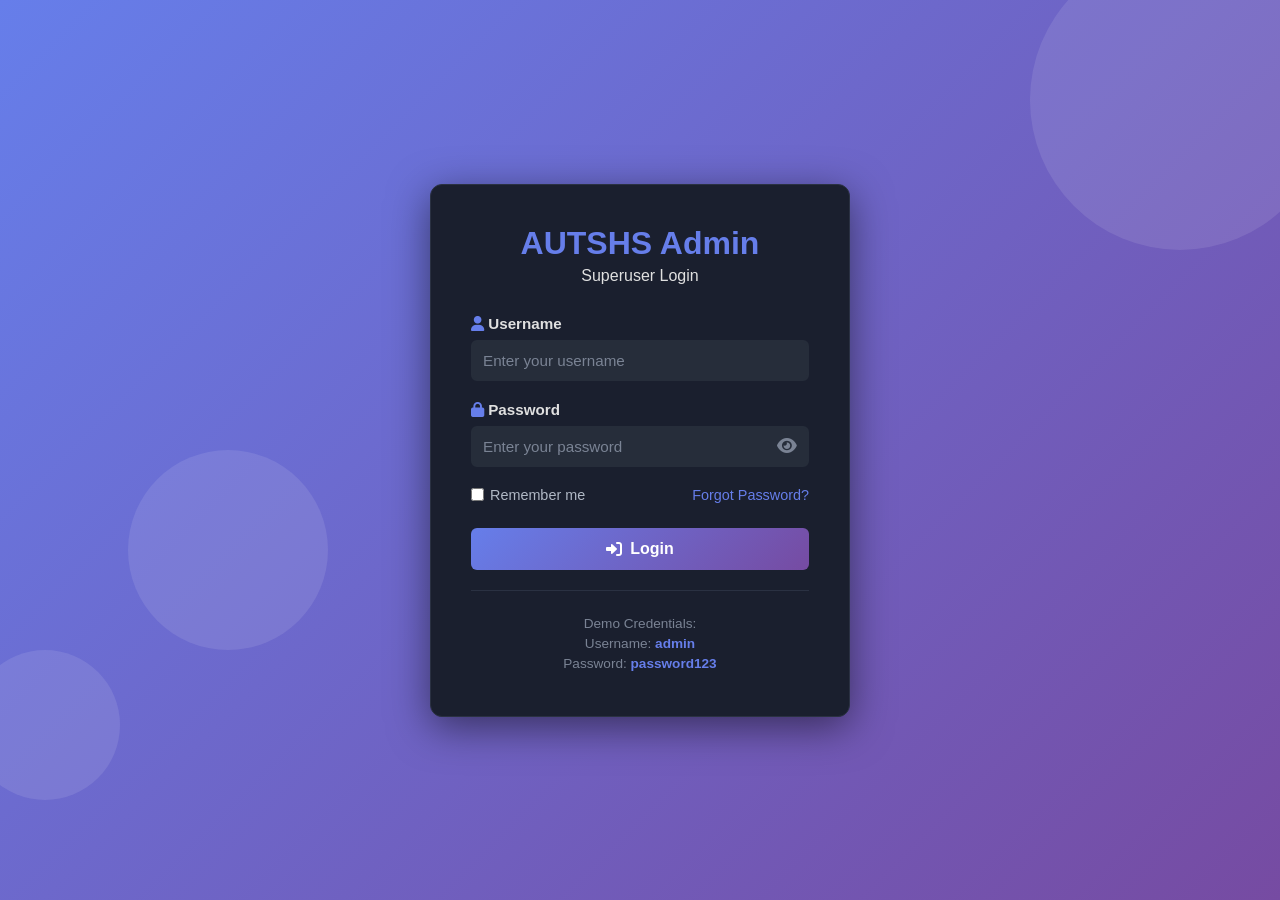
<file: autshs-project/admin/index.html>
<!DOCTYPE html>
<html lang="en">
<head>
  <meta charset="UTF-8">
  <meta name="viewport" content="width=device-width, initial-scale=1.0">
  <title>Admin Login - Redirect</title>
  <script>
    // Redirect to login page
    window.location.href = 'login.html';
  </script>
</head>
<body>
  <p>Redirecting to login page...</p>
</body>
</html>
</file>
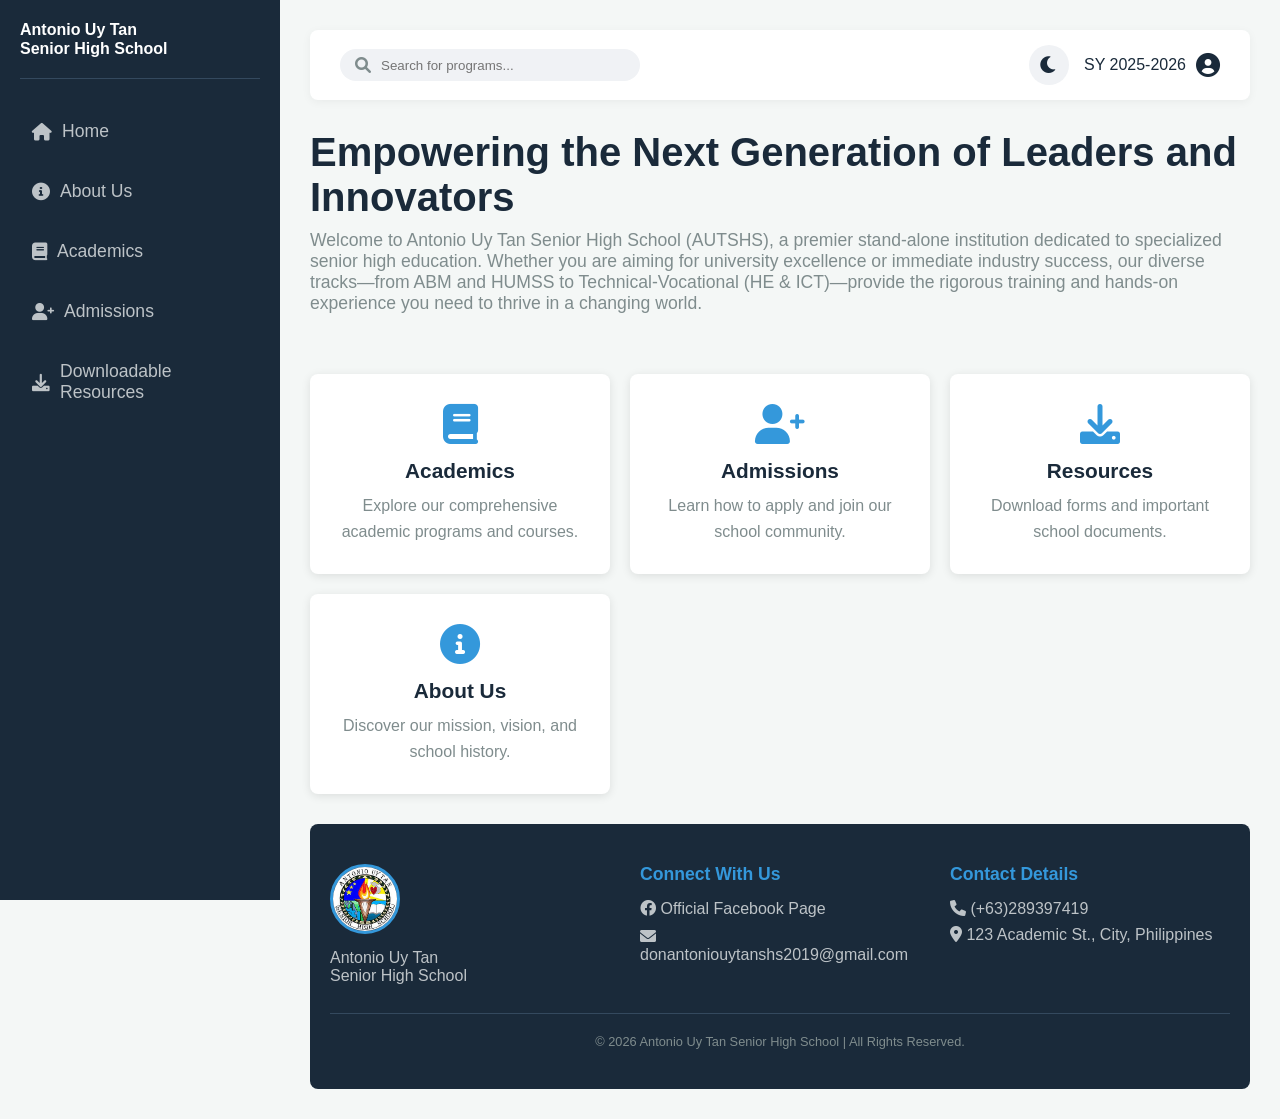
<file: autshs-project/user/index.html>
<!DOCTYPE html>
<html lang="en">
<head>
  <meta charset="UTF-8">
  <meta name="viewport" content="width=device-width, initial-scale=1.0">
  <title>Antonio Uy Tan Senior High School - Official Website</title>
  <link rel="stylesheet" href="https://cdnjs.cloudflare.com/ajax/libs/font-awesome/6.0.0-beta3/css/all.min.css">
  <!-- Custom CSS -->
  <link rel="stylesheet" href="style.css">
</head>

<body>
    <div class="dashboard">
        <nav class="sidebar">
            <div class="sidebar-header">
                <h2>Antonio Uy Tan <br> Senior High School</h2>
                <div class="burger">
                    <div class="line1"></div>
                    <div class="line2"></div>
                    <div class="line3"></div>
                </div>
            </div>

            <ul>
                <li><a href="index.html"><i class="fas fa-home"></i> Home</a></li>
                <li><a href="about.html"><i class="fas fa-info-circle"></i> About Us</a></li>
                <li><a href="academics.html"><i class="fas fa-book"></i> Academics</a></li>
                <li><a href="admissions.html"><i class="fas fa-user-plus"></i> Admissions</a></li>
                <li><a href="download-forms.html"><i class="fas fa-download"></i> Downloadable Resources</a></li>
            </ul>
        </nav>

        <main class="main-content">
            <header class="top-header">
                <div class="search-bar">
                    <i class="fas fa-search"></i>
                    <input type="text" placeholder="Search for programs...">
                </div>
                <div class="header-controls">
                    <button class="dark-mode-btn" id="darkModeToggle" title="Toggle Dark Mode">
                        <i class="fas fa-moon icon-moon"></i>
                        <i class="fas fa-sun icon-sun"></i>
                    </button>
                    <div class="user-profile">
                        <span>SY 2025-2026</span>
                        <i class="fas fa-user-circle"></i>
                    </div>
                </div>
            </header>

            <section class="page-header">
                <h1>Empowering the Next Generation of Leaders and Innovators</h1>
                <p>Welcome to Antonio Uy Tan Senior High School (AUTSHS), a premier stand-alone institution dedicated to specialized senior high education. Whether you are aiming for university excellence or immediate industry success, our diverse tracks—from ABM and HUMSS to Technical-Vocational (HE & ICT)—provide the rigorous training and hands-on experience you need to thrive in a changing world.</p>
            </section>
            
            <section class="cards">
                <div class="card">
                    <i class="fas fa-book"></i>
                    <h3>Academics</h3>
                    <p>Explore our comprehensive academic programs and courses.</p>
                </div>
                <div class="card">
                    <i class="fas fa-user-plus"></i>
                    <h3>Admissions</h3>
                    <p>Learn how to apply and join our school community.</p>
                </div>
                <div class="card">
                    <i class="fas fa-download"></i>
                    <h3>Resources</h3>
                    <p>Download forms and important school documents.</p>
                </div>
                <div class="card">
                    <i class="fas fa-info-circle"></i>
                    <h3>About Us</h3>
                    <p>Discover our mission, vision, and school history.</p>
                </div>
            </section>

            <footer class="site-footer">
                <div class="footer-container">
                    <div class="footer-section school-info">
                        <img src="../asset/logo.png" alt="AUTSHS Logo" class="footer-logo">
                        <p>Antonio Uy Tan <br> Senior High School</p>
                    </div>

                    <div class="footer-section">
                        <h3>Connect With Us</h3>
                        <a href="https://www.facebook.com/profile.php?id=61563758896842" target="_blank">
                            <i class="fab fa-facebook"></i> Official Facebook Page
                        </a>
                        <a href="mailto:donantoniouytanshs2019@gmail.com">
                            <i class="fas fa-envelope"></i> donantoniouytanshs2019@gmail.com
                        </a>
                    </div>

                    <div class="footer-section">
                        <h3>Contact Details</h3>
                        <p><i class="fas fa-phone"></i> (+63)289397419</p>
                        <p><i class="fas fa-map-marker-alt"></i> 123 Academic St., City, Philippines</p>
                    </div>
                </div>
                <div class="footer-bottom">
                    &copy; 2026 Antonio Uy Tan Senior High School | All Rights Reserved.
                </div>
            </footer>
        </main>
    </div>

    <script src="script.js"></script>
</body>
</file>
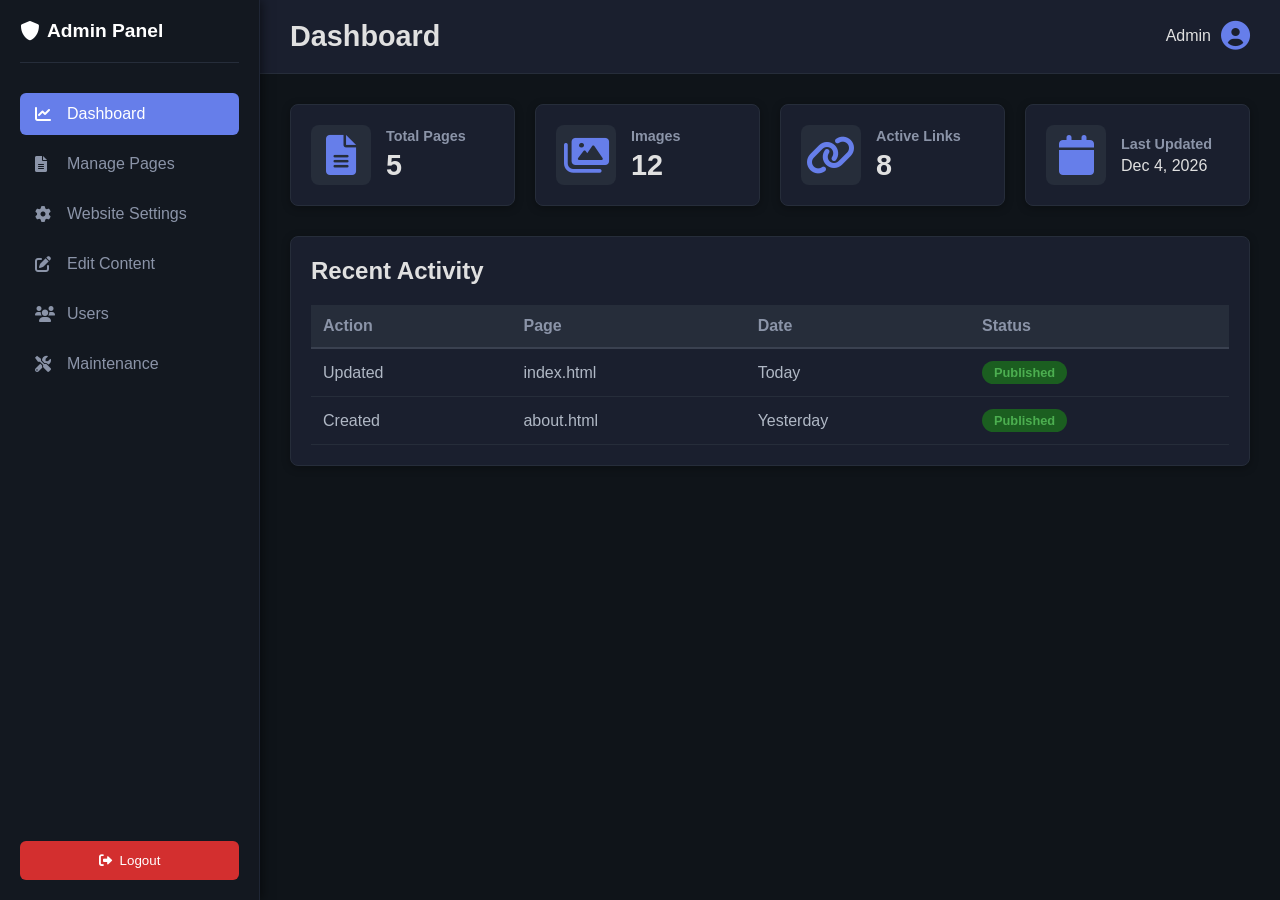
<file: autshs-project/admin/dashboard.html>
<!DOCTYPE html>
<html lang="en">
<head>
  <meta charset="UTF-8">
  <meta name="viewport" content="width=device-width, initial-scale=1.0">
  <title>Admin Dashboard - AUTSHS</title>
  <link rel="stylesheet" href="https://cdnjs.cloudflare.com/ajax/libs/font-awesome/6.0.0-beta3/css/all.min.css">
  <link rel="stylesheet" href="style.css">
</head>

<body>
    <div class="admin-dashboard">
        <!-- Sidebar -->
        <aside class="admin-sidebar">
            <div class="sidebar-header">
                <h2><i class="fas fa-shield-alt"></i> Admin Panel</h2>
                <button class="sidebar-toggle" id="sidebarToggle">
                    <i class="fas fa-bars"></i>
                </button>
            </div>

            <nav class="admin-nav">
                <ul>
                    <li><a href="#dashboard" class="nav-link active" data-section="dashboard">
                        <i class="fas fa-chart-line"></i> <span>Dashboard</span>
                    </a></li>
                    <li><a href="#pages" class="nav-link" data-section="pages">
                        <i class="fas fa-file-alt"></i> <span>Manage Pages</span>
                    </a></li>
                    <li><a href="#settings" class="nav-link" data-section="settings">
                        <i class="fas fa-cog"></i> <span>Website Settings</span>
                    </a></li>
                    <li><a href="#content" class="nav-link" data-section="content">
                        <i class="fas fa-edit"></i> <span>Edit Content</span>
                    </a></li>
                    <li><a href="#users" class="nav-link" data-section="users">
                        <i class="fas fa-users"></i> <span>Users</span>
                    </a></li>
                    <li><a href="#maintenance" class="nav-link" data-section="maintenance">
                        <i class="fas fa-tools"></i> <span>Maintenance</span>
                    </a></li>
                </ul>
            </nav>

            <div class="sidebar-footer">
                <button id="logoutBtn" class="logout-btn">
                    <i class="fas fa-sign-out-alt"></i> <span>Logout</span>
                </button>
            </div>
        </aside>

        <!-- Main Content -->
        <main class="admin-content">
            <!-- Top Bar -->
            <div class="admin-topbar">
                <div class="topbar-left">
                    <h1 id="pageTitle">Dashboard</h1>
                </div>
                <div class="topbar-right">
                    <div class="admin-profile">
                        <span id="adminUsername">Admin User</span>
                        <i class="fas fa-user-circle"></i>
                    </div>
                </div>
            </div>

            <!-- Content Sections -->
            <div class="content-area">
                <!-- Dashboard Section -->
                <section id="dashboard" class="content-section active">
                    <div class="dashboard-grid">
                        <div class="stat-card">
                            <div class="stat-icon">
                                <i class="fas fa-file-alt"></i>
                            </div>
                            <div class="stat-content">
                                <h3>Total Pages</h3>
                                <p class="stat-number">5</p>
                            </div>
                        </div>

                        <div class="stat-card">
                            <div class="stat-icon">
                                <i class="fas fa-images"></i>
                            </div>
                            <div class="stat-content">
                                <h3>Images</h3>
                                <p class="stat-number">12</p>
                            </div>
                        </div>

                        <div class="stat-card">
                            <div class="stat-icon">
                                <i class="fas fa-link"></i>
                            </div>
                            <div class="stat-content">
                                <h3>Active Links</h3>
                                <p class="stat-number">8</p>
                            </div>
                        </div>

                        <div class="stat-card">
                            <div class="stat-icon">
                                <i class="fas fa-calendar"></i>
                            </div>
                            <div class="stat-content">
                                <h3>Last Updated</h3>
                                <p class="stat-date" id="lastUpdated">Today</p>
                            </div>
                        </div>
                    </div>

                    <div class="recent-activity">
                        <h2>Recent Activity</h2>
                        <table class="activity-table">
                            <thead>
                                <tr>
                                    <th>Action</th>
                                    <th>Page</th>
                                    <th>Date</th>
                                    <th>Status</th>
                                </tr>
                            </thead>
                            <tbody>
                                <tr>
                                    <td>Updated</td>
                                    <td>index.html</td>
                                    <td>Today</td>
                                    <td><span class="status-badge success">Published</span></td>
                                </tr>
                                <tr>
                                    <td>Created</td>
                                    <td>about.html</td>
                                    <td>Yesterday</td>
                                    <td><span class="status-badge success">Published</span></td>
                                </tr>
                            </tbody>
                        </table>
                    </div>
                </section>

                <!-- Manage Pages Section -->
                <section id="pages" class="content-section">
                    <div class="section-header">
                        <h2>Manage Pages</h2>
                        <button class="btn btn-primary" id="addPageBtn">
                            <i class="fas fa-plus"></i> Add Page
                        </button>
                    </div>

                    <table class="pages-table">
                        <thead>
                            <tr>
                                <th>Page Name</th>
                                <th>File</th>
                                <th>Status</th>
                                <th>Last Modified</th>
                                <th>Actions</th>
                            </tr>
                        </thead>
                        <tbody>
                            <tr>
                                <td>Home</td>
                                <td>index.html</td>
                                <td><span class="status-badge success">Published</span></td>
                                <td>2026-03-08</td>
                                <td>
                                    <button class="btn btn-sm btn-edit"><i class="fas fa-edit"></i></button>
                                    <button class="btn btn-sm btn-delete"><i class="fas fa-trash"></i></button>
                                </td>
                            </tr>
                            <tr>
                                <td>About Us</td>
                                <td>about.html</td>
                                <td><span class="status-badge success">Published</span></td>
                                <td>2026-03-08</td>
                                <td>
                                    <button class="btn btn-sm btn-edit"><i class="fas fa-edit"></i></button>
                                    <button class="btn btn-sm btn-delete"><i class="fas fa-trash"></i></button>
                                </td>
                            </tr>
                            <tr>
                                <td>Academics</td>
                                <td>academics.html</td>
                                <td><span class="status-badge success">Published</span></td>
                                <td>2026-03-07</td>
                                <td>
                                    <button class="btn btn-sm btn-edit"><i class="fas fa-edit"></i></button>
                                    <button class="btn btn-sm btn-delete"><i class="fas fa-trash"></i></button>
                                </td>
                            </tr>
                        </tbody>
                    </table>
                </section>

                <!-- Settings Section -->
                <section id="settings" class="content-section">
                    <div class="section-header">
                        <h2>Website Settings</h2>
                    </div>

                    <div class="settings-form">
                        <div class="form-group">
                            <label>School Name</label>
                            <input type="text" value="Antonio Uy Tan Senior High School">
                        </div>

                        <div class="form-group">
                            <label>School Email</label>
                            <input type="email" value="admin@autshs.edu.ph">
                        </div>

                        <div class="form-group">
                            <label>School Phone</label>
                            <input type="tel" value="+63 (02) 123-4567">
                        </div>

                        <div class="form-group">
                            <label>School Address</label>
                            <textarea rows="3">123 Academic St., City, Philippines</textarea>
                        </div>

                        <div class="form-group">
                            <label>Theme Color</label>
                            <input type="color" value="#3498db">
                        </div>

                        <button class="btn btn-primary">
                            <i class="fas fa-save"></i> Save Settings
                        </button>
                    </div>
                </section>

                <!-- Content Section -->
                <section id="content" class="content-section">
                    <div class="section-header">
                        <h2>Edit Website Content</h2>
                    </div>

                    <div class="content-tabs">
                        <button class="content-tab-btn active" data-tab="home-content">Home Page</button>
                        <button class="content-tab-btn" data-tab="school-info">School Info</button>
                        <button class="content-tab-btn" data-tab="cards-content">Cards Content</button>
                        <button class="content-tab-btn" data-tab="social-links">Social Links</button>
                    </div>

                    <!-- Home Page Content Tab -->
                    <div class="content-tab active" id="home-content">
                        <div class="editor-form">
                            <div class="form-group">
                                <label>Home Page Title</label>
                                <input type="text" class="edit-field" data-field="homeTitle" placeholder="Enter home page title">
                            </div>

                            <div class="form-group">
                                <label>Home Page Description</label>
                                <textarea class="edit-field" data-field="homeDesc" rows="6" placeholder="Enter home page description..."></textarea>
                            </div>

                            <button class="btn btn-primary save-content-btn" data-section="home">
                                <i class="fas fa-save"></i> Save Home Content
                            </button>
                        </div>
                    </div>

                    <!-- School Info Tab -->
                    <div class="content-tab" id="school-info">
                        <div class="editor-form">
                            <div class="form-group">
                                <label>School Name</label>
                                <input type="text" class="edit-field" data-field="schoolName" placeholder="School Name">
                            </div>

                            <div class="form-group">
                                <label>School Email</label>
                                <input type="email" class="edit-field" data-field="schoolEmail" placeholder="School Email">
                            </div>

                            <div class="form-group">
                                <label>School Phone</label>
                                <input type="tel" class="edit-field" data-field="schoolPhone" placeholder="School Phone">
                            </div>

                            <div class="form-group">
                                <label>School Address</label>
                                <textarea class="edit-field" data-field="schoolAddress" rows="4" placeholder="School Address..."></textarea>
                            </div>

                            <div class="form-group">
                                <label>Academic Year</label>
                                <input type="text" class="edit-field" data-field="academicYear" placeholder="e.g., SY 2025-2026">
                            </div>

                            <button class="btn btn-primary save-content-btn" data-section="school">
                                <i class="fas fa-save"></i> Save School Information
                            </button>
                        </div>
                    </div>

                    <!-- Cards Content Tab -->
                    <div class="content-tab" id="cards-content">
                        <div class="editor-form">
                            <h3>Card 1: Academics</h3>
                            <div class="form-group">
                                <label>Title</label>
                                <input type="text" class="edit-field" data-field="card1Title" placeholder="Card 1 Title">
                            </div>
                            <div class="form-group">
                                <label>Description</label>
                                <textarea class="edit-field" data-field="card1Desc" rows="3" placeholder="Card 1 Description..."></textarea>
                            </div>

                            <hr style="border: 1px solid #262d3a; margin: 25px 0;">

                            <h3>Card 2: Admissions</h3>
                            <div class="form-group">
                                <label>Title</label>
                                <input type="text" class="edit-field" data-field="card2Title" placeholder="Card 2 Title">
                            </div>
                            <div class="form-group">
                                <label>Description</label>
                                <textarea class="edit-field" data-field="card2Desc" rows="3" placeholder="Card 2 Description..."></textarea>
                            </div>

                            <hr style="border: 1px solid #262d3a; margin: 25px 0;">

                            <h3>Card 3: Resources</h3>
                            <div class="form-group">
                                <label>Title</label>
                                <input type="text" class="edit-field" data-field="card3Title" placeholder="Card 3 Title">
                            </div>
                            <div class="form-group">
                                <label>Description</label>
                                <textarea class="edit-field" data-field="card3Desc" rows="3" placeholder="Card 3 Description..."></textarea>
                            </div>

                            <hr style="border: 1px solid #262d3a; margin: 25px 0;">

                            <h3>Card 4: About Us</h3>
                            <div class="form-group">
                                <label>Title</label>
                                <input type="text" class="edit-field" data-field="card4Title" placeholder="Card 4 Title">
                            </div>
                            <div class="form-group">
                                <label>Description</label>
                                <textarea class="edit-field" data-field="card4Desc" rows="3" placeholder="Card 4 Description..."></textarea>
                            </div>

                            <button class="btn btn-primary save-content-btn" data-section="cards">
                                <i class="fas fa-save"></i> Save Cards Content
                            </button>
                        </div>
                    </div>

                    <!-- Social Links Tab -->
                    <div class="content-tab" id="social-links">
                        <div class="editor-form">
                            <div class="form-group">
                                <label>Facebook Page URL</label>
                                <input type="url" class="edit-field" data-field="facebookUrl" placeholder="https://facebook.com/...">
                            </div>

                            <div class="form-group">
                                <label>Email Address (Footer)</label>
                                <input type="email" class="edit-field" data-field="footerEmail" placeholder="email@example.com">
                            </div>

                            <div class="form-group">
                                <label>Phone Number (Footer)</label>
                                <input type="tel" class="edit-field" data-field="footerPhone" placeholder="+63 (02) 123-4567">
                            </div>

                            <div class="form-group">
                                <label>Location/Address (Footer)</label>
                                <textarea class="edit-field" data-field="footerAddress" rows="3" placeholder="Address..."></textarea>
                            </div>

                            <button class="btn btn-primary save-content-btn" data-section="social">
                                <i class="fas fa-save"></i> Save Social Links
                            </button>
                        </div>
                    </div>

                    <div id="contentMessage" class="content-message"></div>
                </section>

                <!-- Users Section -->
                <section id="users" class="content-section">
                    <div class="section-header">
                        <h2>User Management</h2>
                        <button class="btn btn-primary">
                            <i class="fas fa-user-plus"></i> Add Admin
                        </button>
                    </div>

                    <table class="users-table">
                        <thead>
                            <tr>
                                <th>Username</th>
                                <th>Email</th>
                                <th>Role</th>
                                <th>Status</th>
                                <th>Actions</th>
                            </tr>
                        </thead>
                        <tbody>
                            <tr>
                                <td>admin</td>
                                <td>admin@autshs.edu.ph</td>
                                <td>Superuser</td>
                                <td><span class="status-badge success">Active</span></td>
                                <td>
                                    <button class="btn btn-sm btn-edit"><i class="fas fa-edit"></i></button>
                                </td>
                            </tr>
                        </tbody>
                    </table>
                </section>

                <!-- Maintenance Section -->
                <section id="maintenance" class="content-section">
                    <div class="section-header">
                        <h2>Maintenance & Tools</h2>
                    </div>

                    <div class="maintenance-grid">
                        <div class="maintenance-card">
                            <h3><i class="fas fa-database"></i> Backup</h3>
                            <p>Create a backup of all website data</p>
                            <button class="btn btn-primary">Create Backup</button>
                        </div>

                        <div class="maintenance-card">
                            <h3><i class="fas fa-sync"></i> Clear Cache</h3>
                            <p>Clear browser and server cache</p>
                            <button class="btn btn-primary">Clear Cache</button>
                        </div>

                        <div class="maintenance-card">
                            <h3><i class="fas fa-check-circle"></i> System Check</h3>
                            <p>Run system health check</p>
                            <button class="btn btn-primary">Run Check</button>
                        </div>

                        <div class="maintenance-card">
                            <h3><i class="fas fa-file-csv"></i> Export Data</h3>
                            <p>Export website data as CSV</p>
                            <button class="btn btn-primary">Export</button>
                        </div>
                    </div>
                </section>
            </div>
        </main>
    </div>

    <script src="script.js"></script>
</body>
</html>
</file>
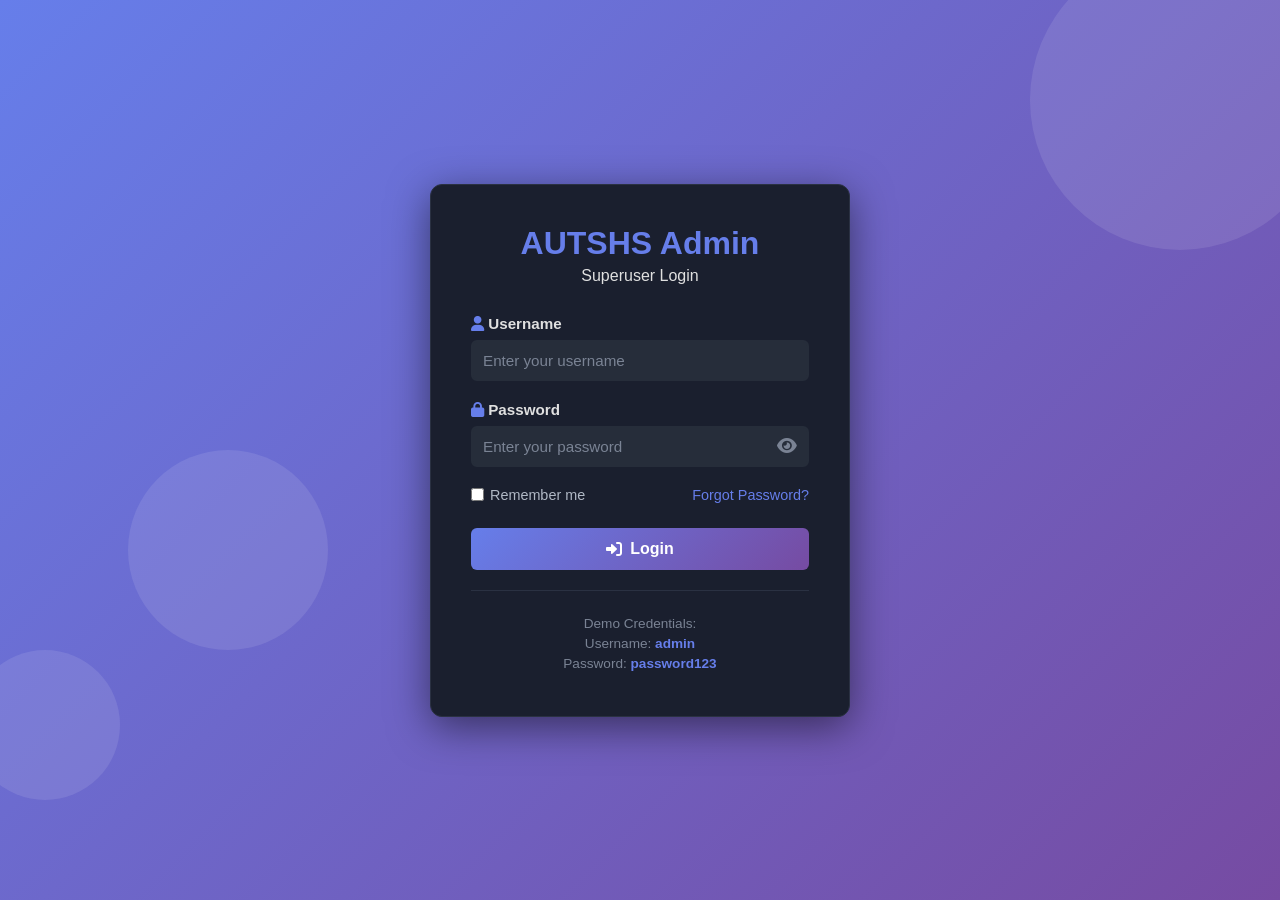
<file: autshs-project/admin/login.html>
<!DOCTYPE html>
<html lang="en">
<head>
  <meta charset="UTF-8">
  <meta name="viewport" content="width=device-width, initial-scale=1.0">
  <title>Admin Login - AUTSHS</title>
  <link rel="stylesheet" href="https://cdnjs.cloudflare.com/ajax/libs/font-awesome/6.0.0-beta3/css/all.min.css">
  <link rel="stylesheet" href="style.css">
</head>

<body class="login-page">
    <div class="login-container">
        <div class="login-box">
            <div class="login-header">
                <h1>AUTSHS Admin</h1>
                <p>Superuser Login</p>
            </div>

            <form id="loginForm" class="login-form">
                <div class="form-group">
                    <label for="username">
                        <i class="fas fa-user"></i> Username
                    </label>
                    <input 
                        type="text" 
                        id="username" 
                        name="username" 
                        placeholder="Enter your username" 
                        required
                    >
                </div>

                <div class="form-group">
                    <label for="password">
                        <i class="fas fa-lock"></i> Password
                    </label>
                    <div class="password-container">
                        <input 
                            type="password" 
                            id="password" 
                            name="password" 
                            placeholder="Enter your password" 
                            required
                        >
                        <button type="button" class="toggle-password" id="togglePassword">
                            <i class="fas fa-eye"></i>
                        </button>
                    </div>
                </div>

                <div class="remember-forgot">
                    <label class="remember-me">
                        <input type="checkbox" id="rememberMe" name="rememberMe">
                        <span>Remember me</span>
                    </label>
                    <a href="#" class="forgot-password">Forgot Password?</a>
                </div>

                <button type="submit" class="login-btn">
                    <i class="fas fa-sign-in-alt"></i> Login
                </button>

                <div id="errorMessage" class="error-message"></div>
                <div id="successMessage" class="success-message"></div>
            </form>

            <div class="login-footer">
                <p>Demo Credentials:</p>
                <p>Username: <strong>admin</strong></p>
                <p>Password: <strong>password123</strong></p>
            </div>
        </div>

        <div class="login-background">
            <div class="circle circle-1"></div>
            <div class="circle circle-2"></div>
            <div class="circle circle-3"></div>
        </div>
    </div>

    <script src="script.js"></script>
</body>
</html>
</file>
<file: autshs-project/user/style.css>
/* General Reset */
* {
    margin: 0;
    padding: 0;
    box-sizing: border-box;
    font-family: 'Segoe UI', Tahoma, Geneva, Verdana, sans-serif;
}

body {
    background-color: #f4f7f6;
    min-height: 100vh;
    transition: background-color 0.5s ease, color 0.5s ease;
}

.dashboard {
    display: flex;
    width: 100%;
    min-height: 100vh;
}

/* Sidebar Styling */
.sidebar {
    width: 280px;
    flex-shrink: 0;
    background-color: #1a2a3a;
    color: white;
    padding: 20px;
    min-height: 100vh;
    position: fixed;
    left: 0;
    top: 0;
    overflow-y: auto;
}

/* Create a flex container for the Title and Burger */
.sidebar-header {
    display: flex;
    justify-content: space-between;
    align-items: center;
    margin-bottom: 30px;
    border-bottom: 1px solid #34495e;
    padding-bottom: 20px;
}

.sidebar h2 {
    font-size: 1rem;
    text-align: left;
    line-height: 1.2;
}

.sidebar ul {
    list-style: none;
}

.sidebar ul li {
    margin: 15px 0;
}

.sidebar ul li a {
    color: #bdc3c7;
    text-decoration: none;
    font-size: 1.1rem;
    display: flex;
    align-items: center;
    gap: 10px;
    padding: 12px;
    border-radius: 5px;
    transition: 0.3s;
}

.sidebar ul li a:hover {
    background-color: #3498db;
    color: white;
}

/* Main Content Area */
.main-content {
    flex-grow: 1;
    padding: 30px;
    margin-left: 280px;
    display: flex;
    flex-direction: column;
}

/* --- Header Styles --- */
.top-header {
    background: #fff;
    padding: 15px 30px;
    display: flex;
    justify-content: space-between;
    align-items: center;
    border-radius: 8px;
    box-shadow: 0 2px 10px rgba(0,0,0,0.05);
    margin-bottom: 30px;
    width: 100%;
    transition: background-color 0.5s ease, color 0.5s ease;
}

.search-bar {
    background: #f0f2f5;
    padding: 8px 15px;
    border-radius: 20px;
    display: flex;
    align-items: center;
    flex: 1;
    max-width: 300px;
    transition: background-color 0.5s ease, color 0.5s ease;
}

.search-bar i {
    color: #7f8c8d;
}

.search-bar input {
    border: none;
    background: transparent;
    margin-left: 10px;
    outline: none;
    flex: 1;
}

.user-profile {
    display: flex;
    align-items: center;
    gap: 10px;
    color: #1a2a3a;
}

.user-profile i {
    font-size: 1.5rem;
}

/* Header Controls */
.header-controls {
    display: flex;
    align-items: center;
    gap: 15px;
}

.dark-mode-btn {
    background: #f0f2f5;
    border: none;
    border-radius: 50%;
    width: 40px;
    height: 40px;
    display: flex;
    align-items: center;
    justify-content: center;
    cursor: pointer;
    font-size: 1.2rem;
    color: #1a2a3a;
    transition: background-color 0.5s ease, color 0.5s ease, transform 0.5s ease;
    position: relative;
}

.dark-mode-btn:hover {
    background-color: #e0e3e5;
    transform: scale(1.1);
}

.dark-mode-btn i {
    position: absolute;
    transition: opacity 0.5s ease, transform 0.5s ease;
}

.dark-mode-btn .icon-moon {
    opacity: 1;
    transform: rotate(0deg) scale(1);
}

.dark-mode-btn .icon-sun {
    opacity: 0;
    transform: rotate(-90deg) scale(0.5);
}

.dark-mode-btn.active {
    background-color: #1a2a3a;
    color: #f4f7f6;
}

.dark-mode-btn.active .icon-moon {
    opacity: 0;
    transform: rotate(90deg) scale(0.5);
}

.dark-mode-btn.active .icon-sun {
    opacity: 1;
    transform: rotate(0deg) scale(1);
}

/* Page Header */
.page-header {
    margin-bottom: 30px;
}

.page-header h1 {
    color: #1a2a3a;
    font-size: 2.5rem;
    margin-bottom: 10px;
    transition: color 0.5s ease;
}

.page-header p {
    color: #7f8c8d;
    font-size: 1.1rem;
    transition: color 0.5s ease;
}

/* Cards Section */
.cards {
    display: grid;
    grid-template-columns: repeat(auto-fit, minmax(250px, 1fr));
    gap: 20px;
    margin: 30px 0;
}

.card {
    background: white;
    padding: 30px;
    border-radius: 8px;
    box-shadow: 0 2px 10px rgba(0,0,0,0.1);
    text-align: center;
    transition: transform 0.3s, box-shadow 0.3s, background-color 0.5s ease, color 0.5s ease;
}

.card:hover {
    transform: translateY(-5px);
    box-shadow: 0 4px 20px rgba(0,0,0,0.15);
}

.card i {
    font-size: 2.5rem;
    color: #3498db;
    margin-bottom: 15px;
}

.card h3 {
    color: #1a2a3a;
    margin-bottom: 10px;
    font-size: 1.3rem;
}

.card p {
    color: #7f8c8d;
    line-height: 1.6;
}

/* --- Footer Styles --- */
.site-footer {
    background-color: #1a2a3a;
    color: #ecf0f1;
    padding: 40px 20px;
    margin-top: auto;
    border-radius: 8px;
    width: 100%;
    transition: background-color 0.5s ease, color 0.5s ease;
}

.footer-container {
    display: grid;
    grid-template-columns: repeat(auto-fit, minmax(200px, 1fr));
    gap: 30px;
    max-width: 1200px;
    margin-bottom: 20px;
}

.footer-section h3 {
    font-size: 1.1rem;
    margin-bottom: 15px;
    color: #3498db;
    transition: color 0.5s ease;
}

.footer-section a {
    color: #bdc3c7;
    text-decoration: none;
    display: block;
    margin-bottom: 10px;
    transition: color 0.3s;
}

.footer-section a:hover {
    color: #3498db;
}

.footer-section p {
    color: #bdc3c7;
    margin-bottom: 8px;
    transition: color 0.5s ease;
}

.footer-logo {
    width: 70px;
    height: 70px;
    border-radius: 50%;
    object-fit: cover;
    margin-bottom: 15px;
    border: 3px solid #3498db;
    display: block;
}

.footer-bottom {
    text-align: center;
    padding-top: 20px;
    border-top: 1px solid #34495e;
    font-size: 0.8rem;
    color: #7f8c8d;
}

/* --- Burger Menu --- */
.burger {
    display: flex;
    flex-direction: column;
    cursor: pointer;
    gap: 4px;
    flex-shrink: 0;
}

.burger div {
    width: 25px;
    height: 3px;
    background-color: white;
    border-radius: 3px;
    transition: all 0.3s ease;
}

/* --- Responsive Behavior --- */
@media screen and (min-width: 769px) {
    .burger {
        display: none;
    }
}

@media screen and (max-width: 768px) {
    .dashboard {
        flex-direction: column;
    }

    .sidebar {
        position: relative;
        width: 100%;
        min-height: auto;
        display: flex;
        justify-content: space-between;
        align-items: center;
        padding: 15px 20px;
        flex-shrink: 0;
    }

    .sidebar-header {
        margin-bottom: 0;
        padding-bottom: 0;
        border-bottom: none;
    }

    .sidebar h2 {
        display: none;
    }

    .burger {
        display: block;
    }

    .sidebar ul {
        display: none;
        flex-direction: column;
        width: 100%;
        position: absolute;
        top: 100%;
        left: 0;
        background-color: #1a2a3a;
        padding: 20px;
        z-index: 1000;
    }

    .sidebar.nav-active ul {
        display: flex;
    }

    .main-content {
        margin-left: 0;
        padding: 15px;
    }

    .top-header {
        flex-direction: column;
        gap: 15px;
        margin-bottom: 20px;
    }

    .search-bar {
        max-width: 100%;
    }

    .page-header h1 {
        font-size: 1.8rem;
    }

    .cards {
        grid-template-columns: 1fr;
    }
}

/* --- Dark Mode Styles --- */
body.dark-mode {
    background-color: #1a1a1a;
    color: #ecf0f1;
}

body.dark-mode .top-header {
    background-color: #2d2d2d;
}

body.dark-mode .search-bar {
    background-color: #3d3d3d;
}

body.dark-mode .search-bar input {
    color: #ecf0f1;
}

body.dark-mode .search-bar input::placeholder {
    color: #999;
}

body.dark-mode .search-bar i,
body.dark-mode .user-profile {
    color: #ecf0f1;
}

body.dark-mode .page-header h1 {
    color: #ecf0f1;
}

body.dark-mode .page-header p {
    color: #bdc3c7;
}

body.dark-mode .card {
    background-color: #2d2d2d;
    box-shadow: 0 2px 10px rgba(0,0,0,0.3);
}

body.dark-mode .card h3 {
    color: #ecf0f1;
}

body.dark-mode .card p {
    color: #bdc3c7;
}

body.dark-mode .site-footer {
    background-color: #0a0a0a;
    border-top: 1px solid #3d3d3d;
}

body.dark-mode .footer-section a {
    color: #3498db;
}

body.dark-mode .footer-bottom {
    color: #999;
    border-top-color: #3d3d3d;
}
</file>
<file: autshs-project/admin/style.css>
/* General Reset */
* {
    margin: 0;
    padding: 0;
    box-sizing: border-box;
    font-family: 'Segoe UI', Tahoma, Geneva, Verdana, sans-serif;
}

body {
    background-color: #0f1419;
    color: #e0e0e0;
}

/* ============ LOGIN PAGE ============ */

.login-page {
    min-height: 100vh;
    display: flex;
    align-items: center;
    justify-content: center;
    background: linear-gradient(135deg, #667eea 0%, #764ba2 100%);
}

.login-container {
    position: relative;
    width: 100%;
    max-width: 420px;
    z-index: 10;
}

.login-box {
    background: #1a1f2e;
    border-radius: 12px;
    box-shadow: 0 10px 40px rgba(0, 0, 0, 0.5);
    padding: 40px;
    position: relative;
    z-index: 20;
    border: 1px solid #2a3142;
}

.login-header {
    text-align: center;
    margin-bottom: 30px;
}

.login-header h1 {
    color: #667eea;
    font-size: 2rem;
    margin-bottom: 5px;
}

.login-headeb0b8c5 {
    color: #888;
    font-size: 0.95rem;
}

.login-form {
    margin-bottom: 20px;
}

.form-group {
    margin-bottom: 20px;
}

.form-group label {
    display: flex;
    align-items: center;
    gap: 8pxe0e0e0;
    font-weight: 600;
    margin-bottom: 8px;
    font-size: 0.95rem;
}

.form-group label i {
    color: #667eea;
}

.form-group input {
    width: 100%;
    padding: 12px 15px;
    border: 2px solid #2a3142;
    border-radius: 6px;
    font-size: 0.95rem;
    background: #262d3a;
    color: #e0e0e0;
    transition: border-color 0.3s;
}

.form-group input::placeholder {
    color: #7a8394;
}

.form-group input:focus {
    outline: none;
    border-color: #667eea;
}

.password-container {
    position: relative;
    display: flex;
    align-items: center;
}

.password-container input {
    width: 100%;
}

.toggle-password {
    position: absolute;
    right: 12px;
    background: none;
    border: none;
    cursor: pointer;
    color: #7a8394;
    font-size: 1.1rem;
    transition: color 0.3s;
}

.toggle-password:hover {
    color: #667eea;
}

.remember-forgot {
    display: flex;
    justify-content: space-between;
    align-items: center;
    margin-bottom: 25px;
    font-size: 0.9rem;
}

.remember-me {
    display: flex;
    align-items: center;
    gap: 6px;
    cursor: pointer;
    color: #b0b8c5;
}

.remember-me {
    display: flex;
    align-items: center;
    gap: 6px;
    cursor: pointer;
    color: #b0b8c5;
}

.remember-me input {
    cursor: pointer;
    width: auto;
    border: none;
}

.forgot-password {
    color: #667eea;
    text-decoration: none;
    transition: color 0.3s;
}

.forgot-password:hover {
    color: #764ba2;
}

.login-btn {
    width: 100%;
    padding: 12px;
    background: linear-gradient(135deg, #667eea 0%, #764ba2 100%);
    color: white;
    border: none;
    border-radius: 6px;
    font-size: 1rem;
    font-weight: 600;
    cursor: pointer;
    transition: transform 0.3s, box-shadow 0.3s;
    display: flex;
    align-items: center;
    justify-content: center;
    gap: 8px;
}

.login-btn:hover {
    transform: translateY(-2px);
    box-shadow: 0 5px 20px rgba(102, 126, 234, 0.4);
}

.login-btn:active {
    transform: translateY(0);
}

.error-message {
    color: #d32f2f;
    background: #ffebee;
    padding: 12px;
    border-radius: 6px;
    margin-top: 15px;
    display: none;
    text-align: center;
    border-left: 4px solid #d32f2f;
}

.success-message {
    color: #388e3c;
    background: #e8f5e9;
    padding: 12px;
    border-radius: 6px;
    margin-top: 15px;
    display: none;
    text-align: center;
    border-left: 4px solid #388e3c;
}

.error-message.show,
.success-message.show {
    display: block;
}

.login-footer {
    text-align: center;
    padding-top: 20px;
    border-top: 1px solid #2a3142;
    color: #7a8394;
    font-size: 0.85rem;
}

.login-footer p {
    margin: 5px 0;
}

.login-footer strong {
    color: #667eea;
}

.login-background {
    position: fixed;
    top: 0;
    left: 0;
    width: 100%;
    height: 100%;
    z-index: 1;
    overflow: hidden;
}

.circle {
    position: absolute;
    border-radius: 50%;
    opacity: 0.1;
}

.circle-1 {
    width: 300px;
    height: 300px;
    background: white;
    top: -50px;
    right: -50px;
}

.circle-2 {
    width: 150px;
    height: 150px;
    background: white;
    bottom: 100px;
    left: -30px;
}

.circle-3 {
    width: 200px;
    height: 200px;
    background: white;
    top: 50%;
    left: 10%;
}

/* ============ ADMIN DASHBOARD ============ */

.admin-dashboard {
    display: flex;
    min-height: 100vh;
    background-color: #f5f7f9;
}

/* Sidebar */
.admin-sidebar {
    width: 260px;
    background: #131820;
    color: white;
    padding: 20px;
    overflow-y: auto;
    position: fixed;
    left: 0;
    top: 0;
    height: 100vh;
    box-shadow: 2px 0 10px rgba(0, 0, 0, 0.5);
    border-right: 1px solid #1f2635;
}

.sidebar-header {
    display: flex;
    justify-content: space-between;
    align-items: center;
    margin-bottom: 30px;
    padding-bottom: 20px;
    border-bottom: 1px solid #262d3a;
}

.sidebar-header h2 {
    font-size: 1.2rem;
    display: flex;
    align-items: center;
    gap: 8px;
}

.sidebar-toggle {
    display: none;
    background: none;
    border: none;
    color: white;
    font-size: 1.3rem;
    cursor: pointer;
}

.admin-nav ul {
    list-style: none;
    margin-bottom: 30px;
}

.admin-nav li {
    margin-bottom: 8px;
}

.nav-link {
    display: flex;
    align-items: center;
    gap: 12px;
    color: #8b94a8;
    text-decoration: none;
    padding: 12px 15px;
    border-radius: 6px;
    transition: all 0.3s;
}

.nav-link:hover,
.nav-link.active {
    background: #667eea;
    color: white;
}

.nav-link i {
    width: 20px;
}

.sidebar-footer {
    position: absolute;
    bottom: 20px;
    left: 20px;
    right: 20px;
}

.logout-btn {
    width: 100%;
    padding: 12px;
    background: #d32f2f;
    color: white;
    border: none;
    border-radius: 6px;
    cursor: pointer;
    display: flex;
    align-items: center;
    justify-content: center;
    gap: 8px;
    transition: background 0.3s;
}

.logout-btn:hover {
    background: #b71c1c;
}

/* Main Content */
.admin-content {
    flex: 1;
    margin-left: 260px;
    display: flex;
    flex-direction: column;
}

.admin-topbar {
    background: #1a1f2e;
    padding: 20px 30px;
    display: flex;
    justify-content: space-between;
    align-items: center;
    box-shadow: 0 2px 8px rgba(0, 0, 0, 0.3);
    border-bottom: 1px solid #262d3a;
}

.topbar-left h1 {
    color: #e0e0e0;
    font-size: 1.8rem;
}

.topbar-right {
    display: flex;
    align-items: center;
    gap: 20px;
}

.admin-profile {
    display: flex;
    align-items: center;
    gap: 10px;
    color: #e0e0e0;
}

.admin-profile i {
    font-size: 1.8rem;
    color: #667eea;
}

.content-area {
    flex: 1;
    padding: 30px;
    background-color: #0f1419;
    overflow-y: auto;
}

.content-section {
    display: none;
}

.content-section.active {
    display: block;
    animation: fadeIn 0.3s ease;
}

@keyframes fadeIn {
    from { opacity: 0; }
    to { opacity: 1; }
}

/* Dashboard Grid */
.dashboard-grid {
    display: grid;
    grid-template-columns: repeat(auto-fit, minmax(200px, 1fr));
    gap: 20px;
    margin-bottom: 30px;
}

.stat-card {
    background: #1a1f2e;
    padding: 20px;
    border-radius: 8px;
    box-shadow: 0 2px 8px rgba(0, 0, 0, 0.3);
    display: flex;
    align-items: center;
    gap: 15px;
    transition: transform 0.3s, box-shadow 0.3s;
    border: 1px solid #262d3a;
}

.stat-card:hover {
    transform: translateY(-5px);
    box-shadow: 0 4px 15px rgba(102, 126, 234, 0.2);
}

.stat-icon {
    font-size: 2.5rem;
    color: #667eea;
    width: 60px;
    height: 60px;
    background: #262d3a;
    border-radius: 8px;
    display: flex;
    align-items: center;
    justify-content: center;
}

.stat-content h3 {
    color: #8b94a8;
    font-size: 0.9rem;
    margin-bottom: 5px;
}

.stat-number {
    font-size: 1.8rem;
    font-weight: bold;
    color: #e0e0e0;
}

.stat-date {
    font-size: 1rem;
    color: #e0e0e0;
}

/* Tables */
.recent-activity,
.section-header {
    background: #1a1f2e;
    padding: 20px;
    border-radius: 8px;
    margin-bottom: 20px;
    box-shadow: 0 2px 8px rgba(0, 0, 0, 0.3);
    border: 1px solid #262d3a;
}

.recent-activity h2,
.section-header h2 {
    color: #e0e0e0;
    margin-bottom: 20px;
}

.section-header {
    display: flex;
    justify-content: space-between;
    align-items: center;
    margin-bottom: 20px;
    padding: 15px 20px;
}

table {
    width: 100%;
    border-collapse: collapse;
}

thead {
    background: #262d3a;
}

th {
    padding: 12px;
    text-align: left;
    color: #8b94a8;
    font-weight: 600;
    border-bottom: 2px solid #3a4150;
}

td {
    padding: 12px;
    border-bottom: 1px solid #262d3a;
    color: #b0b8c5;
}

tr:hover {
    background: #1f2635;
}

/* Buttons */
.btn {
    padding: 10px 16px;
    border: none;
    border-radius: 6px;
    cursor: pointer;
    font-size: 0.9rem;
    font-weight: 600;
    display: inline-flex;
    align-items: center;
    gap: 6px;
    transition: all 0.3s;
}

.btn-primary {
    background: #667eea;
    color: white;
}

.btn-primary:hover {
    background: #5568d3;
    transform: translateY(-2px);
    box-shadow: 0 4px 12px rgba(102, 126, 234, 0.4);
}

.btn-edit {
    background: #4caf50;
    color: white;
}

.btn-delete {
    background: #d32f2f;
    color: white;
}

.btn-sm {
    padding: 6px 10px;
    font-size: 0.8rem;
}

.status-badge {
    display: inline-block;
    padding: 4px 12px;
    border-radius: 12px;
    font-size: 0.8rem;
    font-weight: 600;
}

.status-badge.success {
    background: #1b5e20;
    color: #4caf50;
}

/* Forms */
.settings-form,
.editor-form {
    background: #1a1f2e;
    padding: 20px;
    border-radius: 8px;
    box-shadow: 0 2px 8px rgba(0, 0, 0, 0.3);
    border: 1px solid #262d3a;
}

.form-group {
    margin-bottom: 20px;
}

.form-group label {
    display: block;
    color: #e0e0e0;
    font-weight: 600;
    margin-bottom: 8px;
}

.form-group input,
.form-group textarea,
.content-select {
    width: 100%;
    padding: 10px;
    border: 2px solid #262d3a;
    border-radius: 6px;
    font-size: 0.95rem;
    font-family: inherit;
    background: #262d3a;
    color: #e0e0e0;
    transition: border-color 0.3s;
}

.form-group input::placeholder,
.form-group textarea::placeholder {
    color: #7a8394;
}

.form-group input:focus,
.form-group textarea:focus,
.content-select:focus {
    outline: none;
    border-color: #667eea;
}

.content-select {
    width: 200px;
}

/* Content Tabs */
.content-tabs {
    display: flex;
    gap: 10px;
    margin-bottom: 20px;
    flex-wrap: wrap;
    background: #1a1f2e;
    padding: 12px;
    border-radius: 8px;
}

.content-tab-btn {
    padding: 10px 16px;
    background: #262d3a;
    color: #b0b8c5;
    border: 2px solid #262d3a;
    border-radius: 6px;
    cursor: pointer;
    font-weight: 600;
    transition: all 0.3s;
}

.content-tab-btn:hover {
    background: #3a4150;
    border-color: #667eea;
}

.content-tab-btn.active {
    background: #667eea;
    color: white;
    border-color: #667eea;
}

.content-tab {
    display: none;
}

.content-tab.active {
    display: block;
    animation: fadeIn 0.3s ease;
}

.content-tab h3 {
    color: #667eea;
    margin-top: 20px;
    margin-bottom: 15px;
    font-size: 1.1rem;
}

.content-tab h3:first-child {
    margin-top: 0;
}

.content-message {
    margin-top: 20px;
    padding: 15px;
    border-radius: 6px;
    text-align: center;
    display: none;
}

.content-message.success {
    display: block;
    background: #1b5e20;
    color: #4caf50;
    border-left: 4px solid #4caf50;
}

.content-message.error {
    display: block;
    background: #5e1b1b;
    color: #f44336;
    border-left: 4px solid #f44336;
}

/* Maintenance Grid */
.maintenance-card {
    background: #1a1f2e;
    padding: 20px;
    border-radius: 8px;
    box-shadow: 0 2px 8px rgba(0, 0, 0, 0.3);
    text-align: center;
    border: 1px solid #262d3a;
    transition: transform 0.3s;
}

.maintenance-card:hover {
    transform: translateY(-5px);
}

.maintenance-card h3 {
    color: #667eea;
    margin-bottom: 10px;
    display: flex;
    align-items: center;
    justify-content: center;
    gap: 8px;
}

.maintenance-card p {
    color: #8b94a8;
    font-size: 0.9rem;
    margin-bottom: 15px;
}

/* Responsive */
@media (max-width: 768px) {
    .admin-sidebar {
        width: 0;
        left: -260px;
        transition: left 0.3s;
    }

    .admin-sidebar.active {
        left: 0;
        z-index: 100;
    }

    .admin-content {
        margin-left: 0;
    }

    .sidebar-toggle {
        display: block;
    }

    .topbar-left h1 {
        font-size: 1.3rem;
    }

    .dashboard-grid {
        grid-template-columns: 1fr;
    }

    .maintenance-grid {
        grid-template-columns: 1fr;
    }

    table {
        font-size: 0.85rem;
    }

    th, td {
        padding: 8px;
    }
}
</file>
